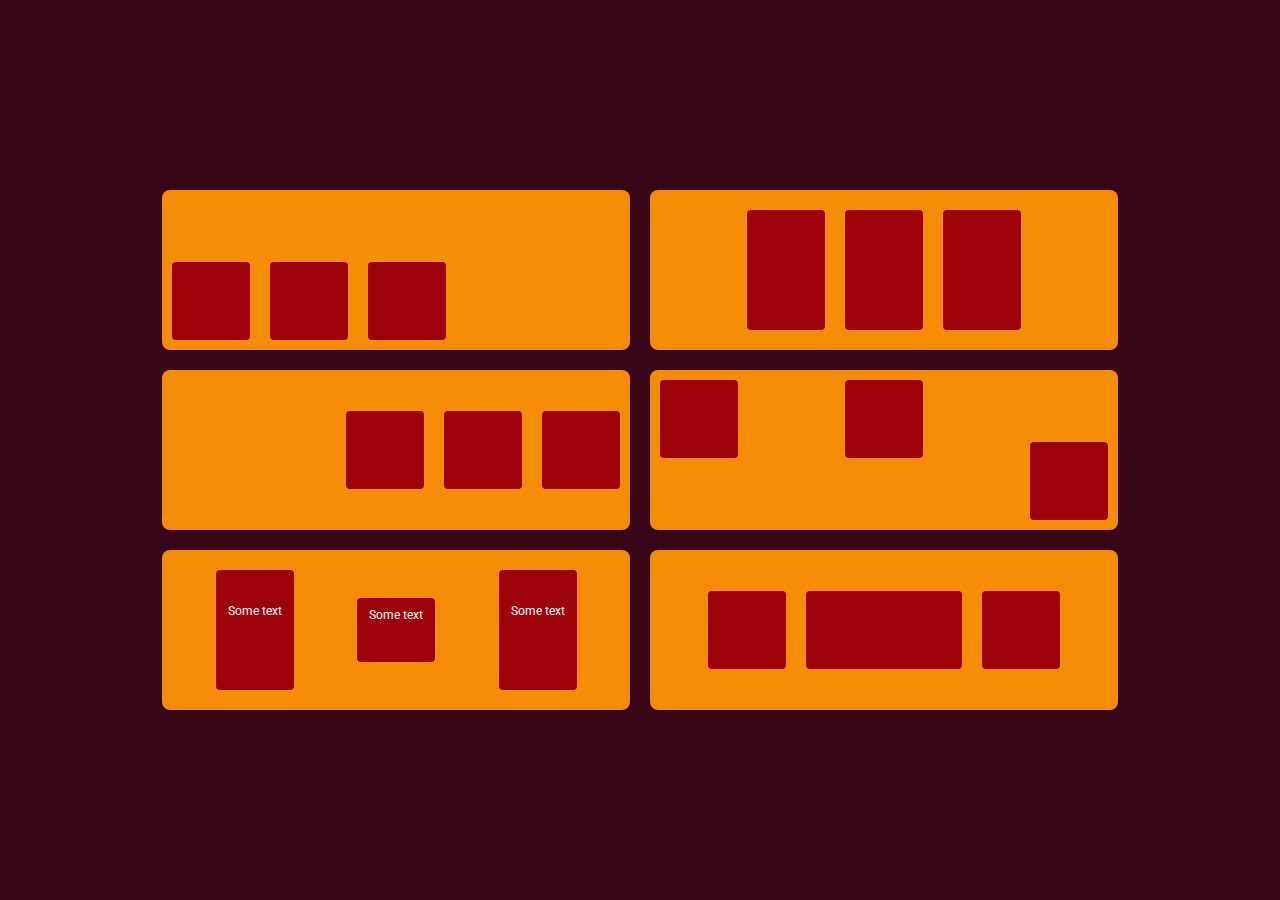
<file: index.html>
<!DOCTYPE html>
<html lang="en">
<head>
    <meta charset="UTF-8">
    <meta name="viewport" content="width=device-width, initial-scale=1.0">
    <link rel="preconnect" href="https://fonts.gstatic.com">
    <link href="https://fonts.googleapis.com/css2?family=Roboto&    display=swap" rel="stylesheet">
    <link rel="stylesheet" href="css/style.css">
    <title>Flexbox Tutorial</title>
</head>
<body>
    <main class="container">

        <!-- First Block -->
        <section class="container__first">
            <div class="container__first-child"></div>
            <div class="container__first-child"></div>
            <div class="container__first-child"></div>
        </section>

        <!-- Second Block -->
        <section class="container__second">
            <div class="container__second-child"></div>
            <div class="container__second-child"></div>
            <div class="container__second-child"></div>
        </section>

        <!-- Third Block -->
        <section class="container__third">
            <div class="container__third-child"></div>
            <div class="container__third-child"></div>
            <div class="container__third-child"></div>
        </section>

        <!-- Fourth Block -->
        <section class="container__fourth">
            <div class="container__fourth-child"></div>
            <div class="container__fourth-child"></div>
            <div class="container__fourth-child" id="container__fourth-block"></div>
        </section>

        <!-- Fifth Block -->
        <section class="container__fifth">
            <div class="container__fifth-child">
                <p class="container__fifth-paragraph">
                    Some text
                </p>
            </div>
            <div class="container__fifth-child" id="container__fifth-block">
                <p class="container__fifth-paragraph">
                    Some text
                </p>
            </div>
            <div class="container__fifth-child">
                <p class="container__fifth-paragraph">
                    Some text
                </p>
            </div>
        </section>

        <!-- Sixth Block -->
        <section class="container__sixth">
            <div class="container__sixth-child"></div>
            <div class="container__sixth-child" id="container__sixth-block"></div>
            <div class="container__sixth-child"></div>
        </section>
        
    </main>
</body>
</html>
</file>
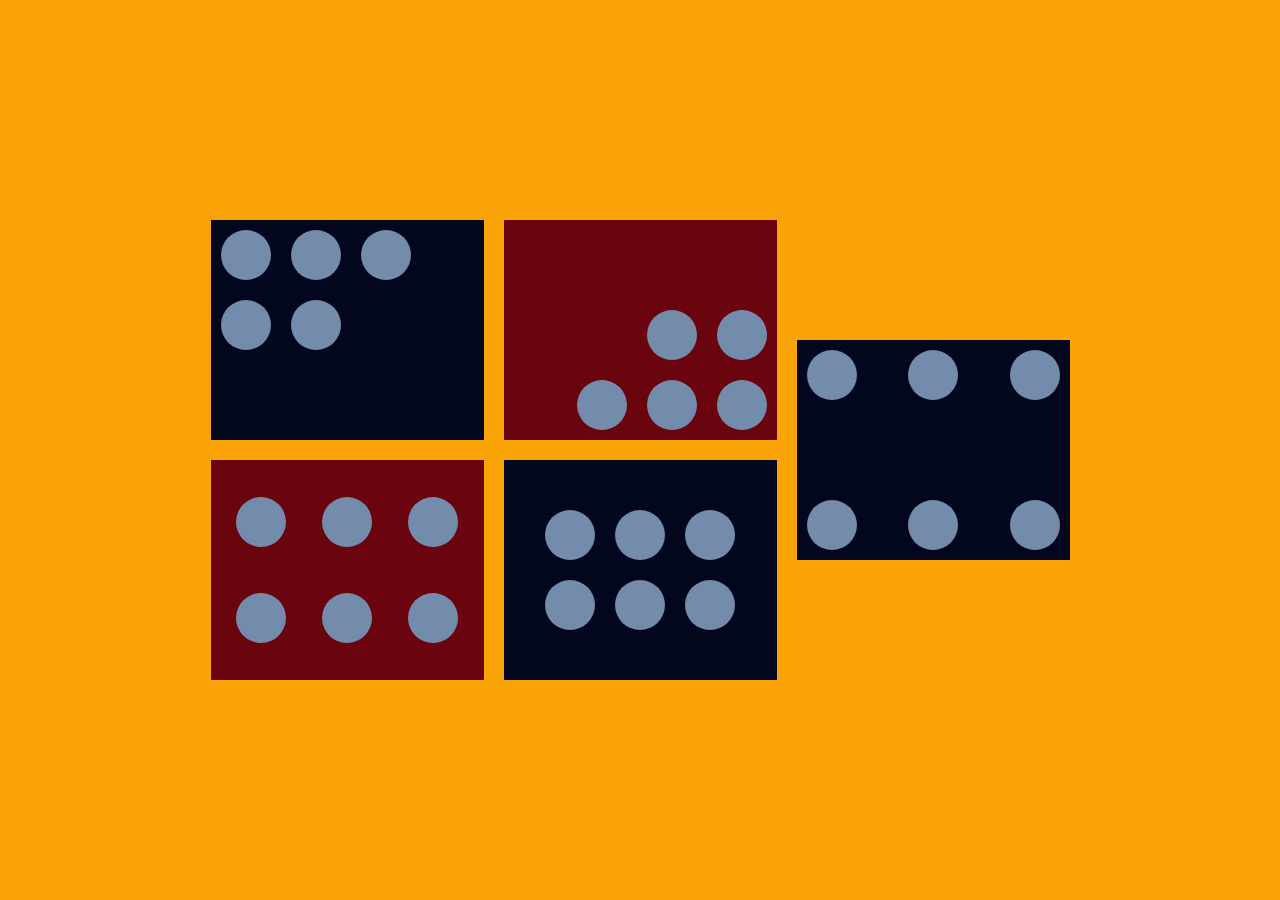
<file: circles.html>
<!DOCTYPE html>
<html lang="en">
<head>
    <meta charset="UTF-8">
    <meta name="viewport" content="width=device-width, initial-scale=1.0">
    <link rel="preconnect" href="https://fonts.gstatic.com">
    <link rel="stylesheet" href="css/circles.css">
    <title>Flexbox Tutorial</title>
</head>
<body class="body">
    <main class="container">

        <!-- First Block -->
        <section class="container__first">
            <div class="container__first-child"></div>
            <div class="container__first-child"></div>
            <div class="container__first-child"></div>
            <div class="container__first-child"></div>
            <div class="container__first-child"></div>
        </section>

        <!-- Second Block -->
        <section class="container__second">
            <div class="container__second-child"></div>
            <div class="container__second-child"></div>
            <div class="container__second-child"></div>
            <div class="container__second-child"></div>
            <div class="container__second-child"></div>
            <div class="container__second-child"></div>
        </section>

        <!-- Third Block -->
        <section class="container__third">
            <div class="container__third-child"></div>
            <div class="container__third-child"></div>
            <div class="container__third-child"></div>
            <div class="container__third-child"></div>
            <div class="container__third-child"></div>
        </section>

        <!-- Fourth Block -->
        <section class="container__fourth">
            <div class="container__fourth-child"></div>
            <div class="container__fourth-child"></div>
            <div class="container__fourth-child"></div>
            <div class="container__fourth-child"></div>
            <div class="container__fourth-child"></div>
            <div class="container__fourth-child"></div>
        </section>

        <!-- Fifth Block -->
        <section class="container__fifth">
            <div class="container__fifth-child"></div>
            <div class="container__fifth-child"></div>
            <div class="container__fifth-child"></div>
            <div class="container__fifth-child"></div>
            <div class="container__fifth-child"></div>
            <div class="container__fifth-child"></div>
        </section>
        
    </main>
</body>
</html>
</file>
<file: css/style.css>
/* ----- Css Reset ----- */
*,
*::after,
*::before {
    margin: 0;
    padding: 0;
    box-sizing: inherit;
}

/* ----- Declaring variables ----- */
:root {
    --brown: #370617;
    --yellow: #F48C06;
    --red: #9D0208;
    --text: #fff;
}

html,
body {
    box-sizing: border-box;
    background: var(--brown);
    font-size: 62.5%;
    width: 100%;
    height: 100%;
}

.container {
    display: flex;
    flex-wrap: wrap;
    justify-content: center;
    align-content: center;
    height: 100%;
    
}

/* -----  First Block ----- */
.container__first {
    display: flex;
    width: 46.8rem;
    height: 16rem;
    background: var(--yellow);
    border-radius: .8rem;
    margin: 1rem;

    align-items: flex-end;
}

.container__first-child {
    width: 7.8rem;
    height: 7.8rem;
    background: var(--red);
    margin: 1rem;
    border-radius: .4rem;
}

/* -----  Second Block ----- */
.container__second {
    display: flex;
    width: 46.8rem;
    height: 16rem;
    background: var(--yellow);
    border-radius: .8rem;
    margin: 1rem;

    justify-content: center;
    align-items: stretch;
}

.container__second-child {
    width: 7.8rem;
    height: auto;
    background: var(--red);
    margin: 2rem 1rem;
    border-radius: .4rem;
}

/* -----  Third Block ----- */
.container__third {
    display: flex;
    width: 46.8rem;
    height: 16rem;
    background: var(--yellow);
    border-radius: .8rem;
    margin: 1rem;

    justify-content: flex-end;
    align-items: center;
}

.container__third-child {
    width: 7.8rem;
    height: 7.8rem;
    background: var(--red);
    margin: 1rem;
    border-radius: .4rem;
}

/* -----  Fourth Block ----- */
.container__fourth {
    display: flex;
    width: 46.8rem;
    height: 16rem;
    background: var(--yellow);
    border-radius: .8rem;
    margin: 1rem;

    justify-content: space-between;
}

.container__fourth-child {
    width: 7.8rem;
    height: 7.8rem;
    background: var(--red);
    margin: 1rem;
    border-radius: .4rem;
}

#container__fourth-block    {
    align-self: flex-end;
}

/* -----  Fifth Block ----- */
.container__fifth {
    display: flex;
    width: 46.8rem;
    height: 16rem;
    background: var(--yellow);
    border-radius: .8rem;
    margin: 1rem;

    justify-content: space-evenly;
    align-items: stretch;
}

.container__fifth-child {
    width: 7.8rem;
    height: auto;
    background: var(--red);
    margin: 2rem 1rem;
    border-radius: .4rem;

    display: flex;
    justify-content:center;
}

.container__fifth-paragraph {
    color: var(--text);
    font-family: "Roboto", sans-serif;
    font-style: normal;
    font-weight: 400;
    font-size: 1.2rem;
    line-height: 14px;
    padding-top: 3.4rem;
}

#container__fifth-block {
    height: 6.4rem;
    align-self: center;
}

#container__fifth-block p {
    padding-top: 1rem;
}

/* -----  Sixth Block ----- */
.container__sixth {
    display: flex;
    width: 46.8rem;
    height: 16rem;
    background: var(--yellow);
    border-radius: .8rem;
    margin: 1rem;

    justify-content: center;
    align-items: center;
}

.container__sixth-child {
    width: 7.8rem;
    height: 7.8rem;
    background: var(--red);
    margin: 1rem;
    border-radius: .4rem;
}

#container__sixth-block {
    flex-grow: .449;
}
</file>
<file: css/circles.css>
/* ----- Css Reset ----- */
*,
*::after,
*::before {
    margin: 0;
    padding: 0;
    box-sizing: inherit;
}

/* ----- Declaring variables ----- */
:root {
    --yellow: #FAA307;
    --red: #6A040F;
    --gray: #748CAB;
    --blue: #03071E;
}

html {
    font-size: 62.5%;
}

.body {
    display: flex;
    box-sizing: border-box;
    background-color: var(--yellow);
    /* font-size: 62.5%; */
    justify-content: center;
    align-items: center;

    height: 100vh;
    width: 100vw;
}

.container {
    display: flex;
    flex-flow: column wrap;
    justify-content: center;
    align-content: center;
    align-items: center;
    max-height: 48rem;
}

/* -----  First Block ----- */
.container__first {
    display: flex;
    width: 27.3rem;
    height: 22rem;
    background-color: var(--blue);
    margin: 1rem;

    flex-wrap: wrap;
    align-content: flex-start;
}

.container__first-child {
    width: 5rem;
    height: 5rem;
    border-radius: 50%;
    background: var(--gray);
    margin: 1rem;
}

/* -----  Second Block ----- */
.container__second {
    display: flex;
    width: 27.3rem;
    height: 22rem;
    background-color: var(--red);
    margin: 1rem;

    flex-wrap: wrap;
    justify-content: space-evenly;
    align-content: space-evenly;
}

.container__second-child {
    width: 5rem;
    height: 5rem;
    border-radius: 50%;
    background: var(--gray);
    margin: 1rem;
}

/* -----  Third Block ----- */
.container__third {
    display: flex;
    width: 27.3rem;
    height: 22rem;
    background-color: var(--red);
    margin: 1rem;

    flex-wrap: wrap-reverse;
    align-content: flex-start;
    justify-content: flex-end;
}

.container__third-child {
    width: 5rem;
    height: 5rem;
    border-radius: 50%;
    background: var(--gray);
    margin: 1rem;
}

/* -----  Fourth Block ----- */
.container__fourth {
    display: flex;
    width: 27.3rem;
    height: 22rem;
    background-color: var(--blue);
    margin: 1rem;

    flex-wrap: wrap;
    justify-content: center;
    align-content: center;
}

.container__fourth-child {
    width: 5rem;
    height: 5rem;
    border-radius: 50%;
    background: var(--gray);
    margin: 1rem;
}

/* -----  Fifth Block ----- */
.container__fifth {
    display: flex;
    width: 27.3rem;
    height: 22rem;
    background-color: var(--blue);
    margin: 1rem;

    flex-wrap: wrap;
    justify-content: space-between;
    align-content: space-between;
}

.container__fifth-child {
    width: 5rem;
    height: 5rem;
    border-radius: 50%;
    background: var(--gray);
    margin: 1rem;
}

/* ----- Invisible Block ----- */
.container--invisible {
    width: 27.3rem;
    height: 22rem;
    margin: 1rem;
}

/* ----- Media Queries ----- */
@media screen and (max-width: 900px) {
    .container {
        height: 900px;
    }
  }

  @media screen and (max-width: 610px) {
    .container {
        height: auto;
    }
  }
</file>
